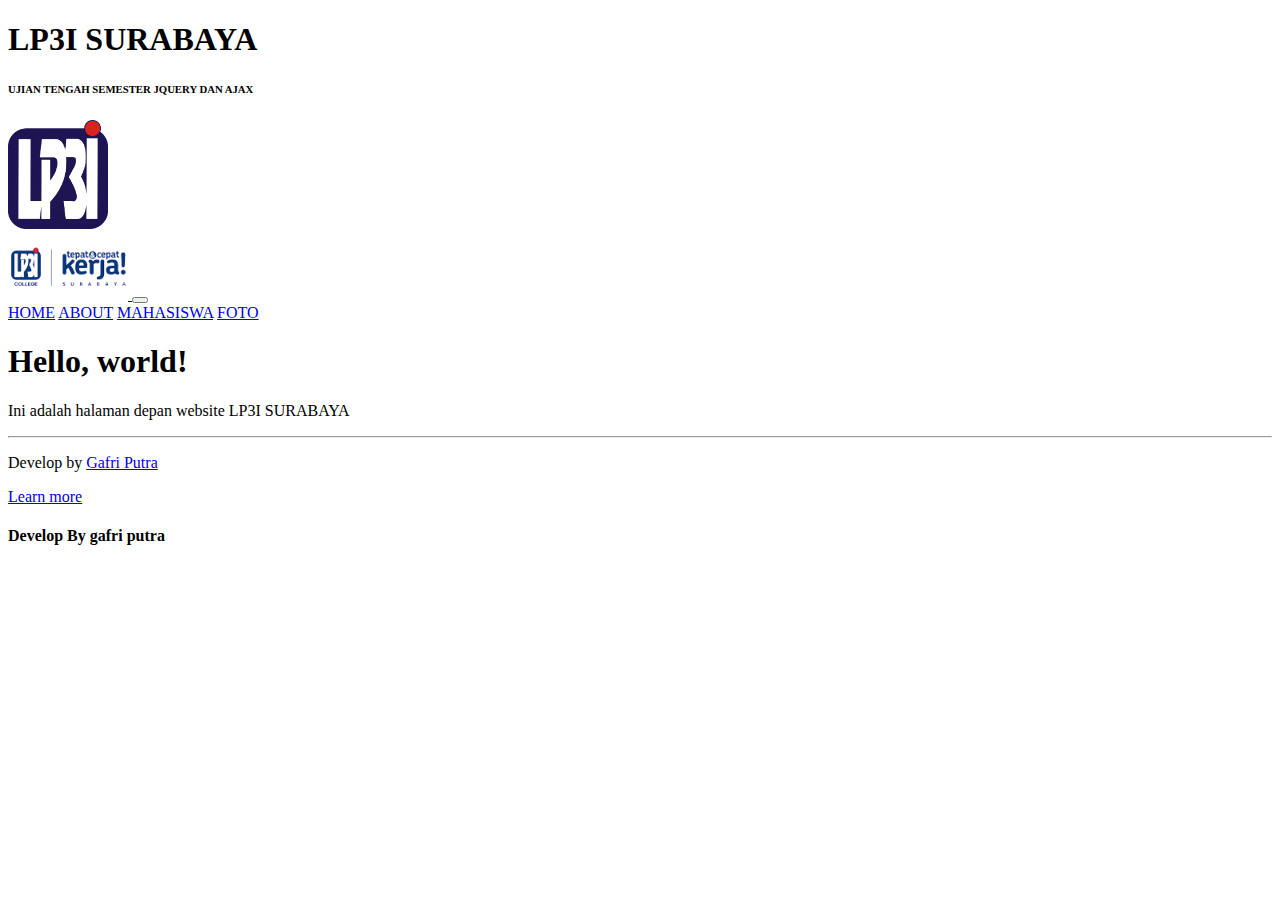
<file: uts-jquery/index.html>
<!doctype html>
<html lang="en">

<head>
  <!-- Required meta tags -->
  <meta charset="utf-8">
  <meta name="viewport" content="width=device-width, initial-scale=1, shrink-to-fit=no">

  <!-- Bootstrap CSS -->
  <link rel="stylesheet" href="https://stackpath.bootstrapcdn.com/bootstrap/4.2.1/css/bootstrap.min.css"
    integrity="sha384-GJzZqFGwb1QTTN6wy59ffF1BuGJpLSa9DkKMp0DgiMDm4iYMj70gZWKYbI706tWS" crossorigin="anonymous">

  <title>Gafri Putra Aliffansah</title>
</head>

<body>
  <div class="container mt-5 mb-5">
    <div class="row">
      <div class="col-sm-6 offset-3 text-center">
        <h1>LP3I SURABAYA</h1>
        <h6>UJIAN TENGAH SEMESTER JQUERY DAN AJAX</h6>
      </div>
      <div class="col-sm-3">
        <img src="img/logo-core.jpg" alt="" width="100px">
      </div>
    </div>
  </div>

  <nav class="navbar navbar-dark bg-primary navbar-expand-lg">
    <div class="container">
      <a class="navbar-brand" href="#">
        <img src="img/logo.png" width="120">
      </a>
      <button class="navbar-toggler" type="button" data-toggle="collapse" data-target="#navbarNavAltMarkup"
        aria-controls="navbarNavAltMarkup" aria-expanded="false" aria-label="Toggle navigation">
        <span class="navbar-toggler-icon"></span>
      </button>
      <div class="collapse navbar-collapse" id="navbarNavAltMarkup">
        <div class="navbar-nav">
          <a class="nav-item nav-link active" href="#">HOME</a>
          <a class="nav-item nav-link" href="#">ABOUT</a>
          <a class="nav-item nav-link" href="#">MAHASISWA</a>
          <a class="nav-item nav-link" href="#">FOTO</a>
        </div>
      </div>
    </div>
  </nav>

  <div class="container">

    <div class="row" id="content">

    </div>


  </div>

  <footer class="bg-primary">
    <div class="row">
      <div class="col-12 text-center text-white p-3">
        <h4>
          Develop By gafri putra
        </h4>
      </div>
    </div>
  </footer>









  <!-- Optional JavaScript -->
  <!-- jQuery first, then Popper.js, then Bootstrap JS -->
  <script src="https://code.jquery.com/jquery-3.3.1.min.js"
    integrity="sha256-FgpCb/KJQlLNfOu91ta32o/NMZxltwRo8QtmkMRdAu8=" crossorigin="anonymous"></script>
  <script src="https://cdnjs.cloudflare.com/ajax/libs/popper.js/1.14.6/umd/popper.min.js"
    integrity="sha384-wHAiFfRlMFy6i5SRaxvfOCifBUQy1xHdJ/yoi7FRNXMRBu5WHdZYu1hA6ZOblgut" crossorigin="anonymous">
  </script>
  <script src="https://stackpath.bootstrapcdn.com/bootstrap/4.2.1/js/bootstrap.min.js"
    integrity="sha384-B0UglyR+jN6CkvvICOB2joaf5I4l3gm9GU6Hc1og6Ls7i6U/mkkaduKaBhlAXv9k" crossorigin="anonymous">
  </script>
  <script src="js/script.js"></script>
</body>

</html>
</file>
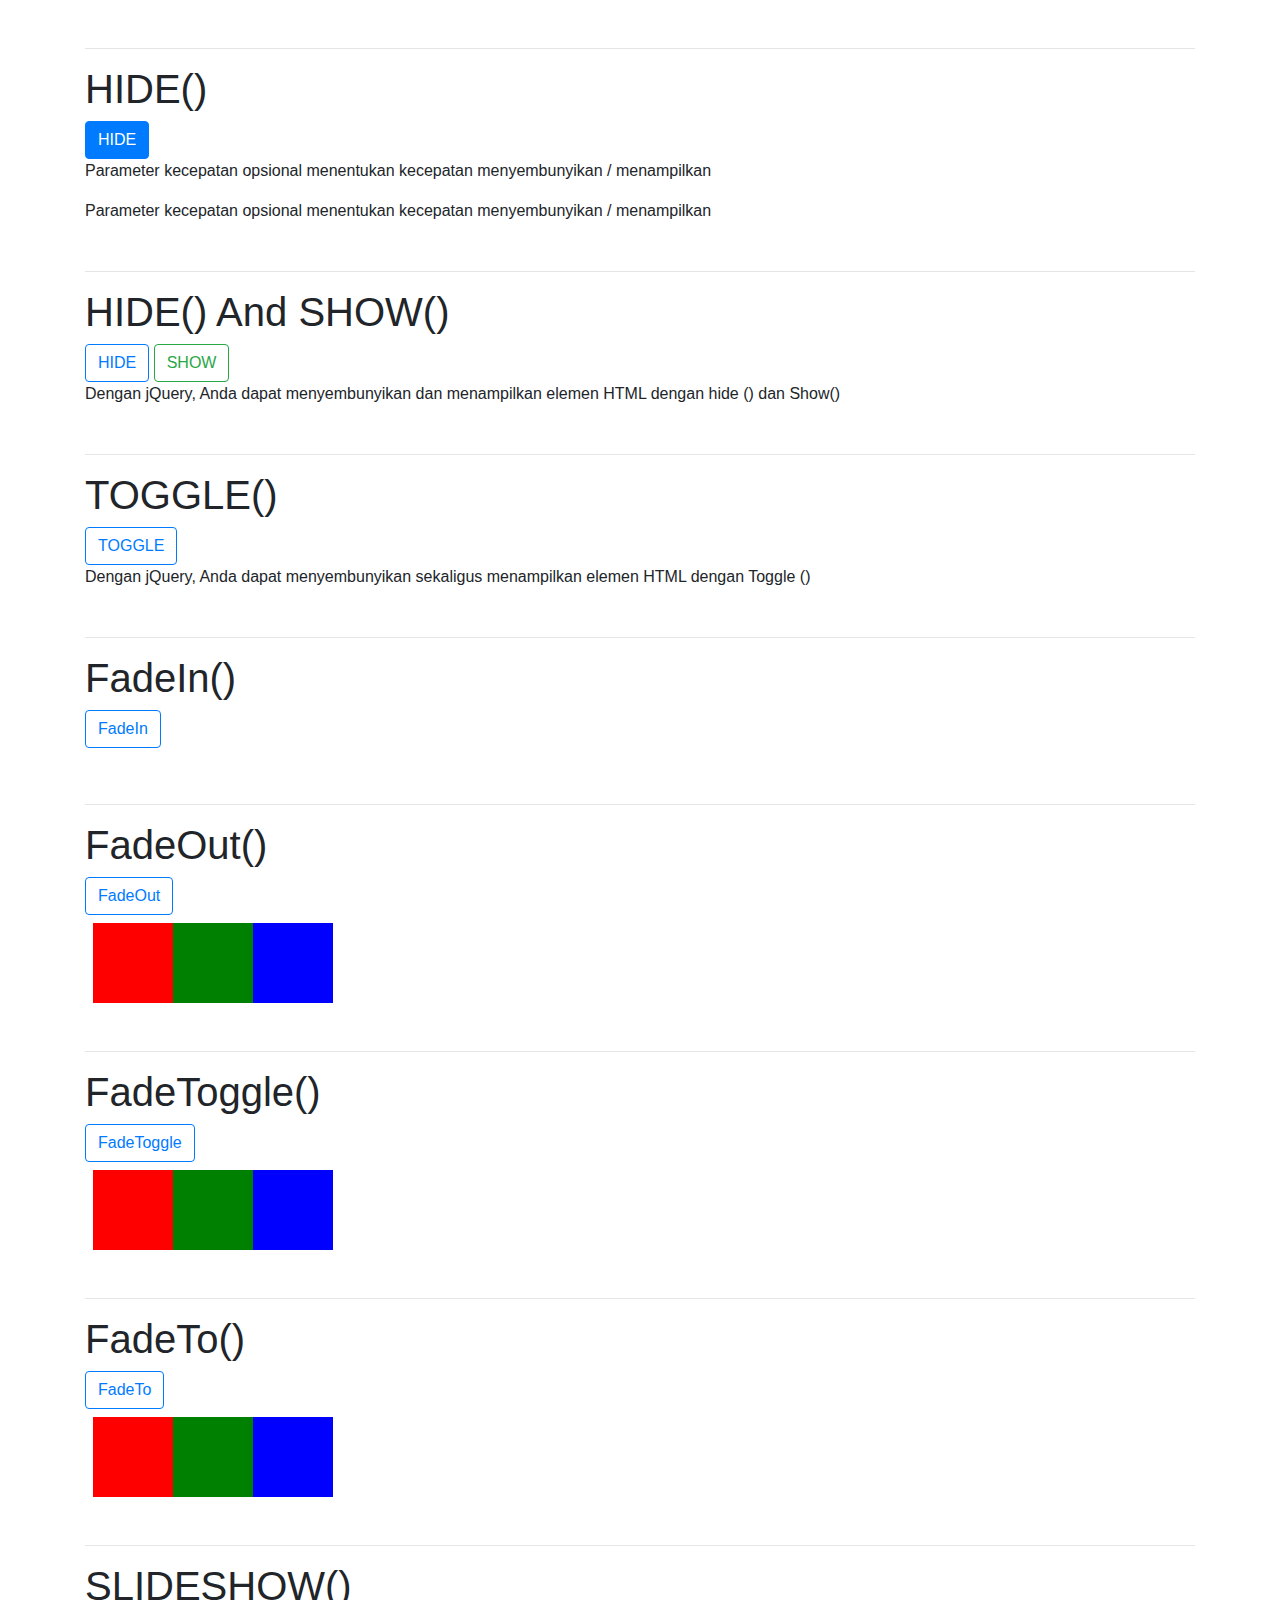
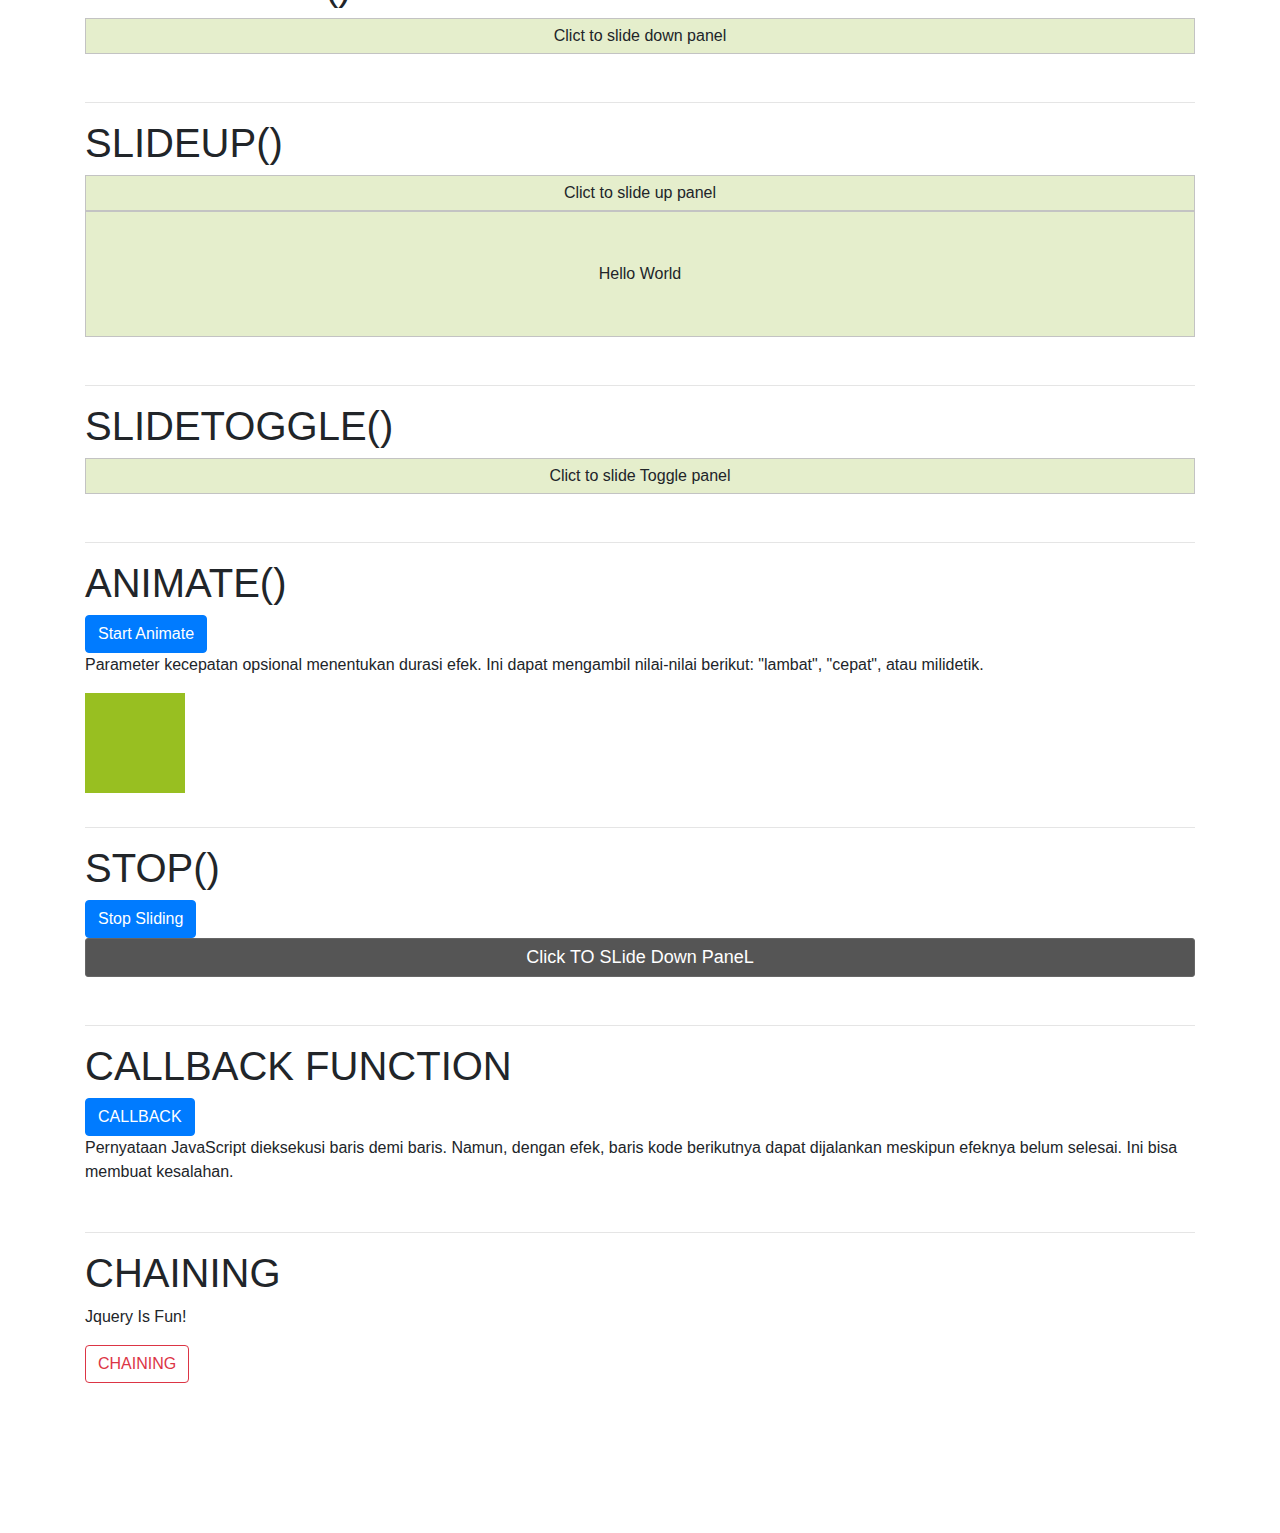
<file: uts-jquery/data/index.html>
<!DOCTYPE html>
<html lang="en">
	<head>
		<meta charset="UTF-8" />
		<meta name="viewport" content="width=device-width, initial-scale=1.0" />
		<title>Document</title>
		<link
			rel="stylesheet"
			href="https://stackpath.bootstrapcdn.com/bootstrap/4.4.1/css/bootstrap.min.css"
			integrity="sha384-Vkoo8x4CGsO3+Hhxv8T/Q5PaXtkKtu6ug5TOeNV6gBiFeWPGFN9MuhOf23Q9Ifjh"
			crossorigin="anonymous"
		/>

		<style>
			div .gafri {
				width: 80px;
				height: 80px;
			}

			.disNone {
				display: none;
			}

			.red {
				background-color: red;
			}
			.green {
				background-color: green;
			}
			.blue {
				background-color: blue;
			}

			.panel,
			.flip {
				padding: 5px;
				text-align: center;
				background-color: #e5eecc;
				border: solid 1px #c3c3c3;
			}

			.panel2,
			.flip2 {
				padding: 5px;
				font-size: 18px;
				text-align: center;
				background-color: #555;
				color: white;
				border: solid 1px #666;
				border-radius: 3px;
			}

			.panel,
			.panel2 {
				padding: 50px;
			}
		</style>
	</head>

	<body>
		<div class="container">
			<hr class="mt-5" />
			<h1>HIDE()</h1>
			<button id="hide" class="btn btn-primary">HIDE</button>
			<p id="hide">
				Parameter kecepatan opsional menentukan kecepatan menyembunyikan /
				menampilkan
			</p>
			<p id="hide">
				Parameter kecepatan opsional menentukan kecepatan menyembunyikan /
				menampilkan
			</p>

			<hr class="mt-5" />
			<h1>HIDE() And SHOW()</h1>
			<button id="hide1" class="btn btn-outline-primary">HIDE</button>
			<button id="show" class="btn btn-outline-success">SHOW</button>
			<p id="hideShow">
				Dengan jQuery, Anda dapat menyembunyikan dan menampilkan elemen HTML
				dengan hide () dan Show()
			</p>

			<hr class="mt-5" />
			<h1>TOGGLE()</h1>
			<button id="toggle" class="btn btn-outline-primary">TOGGLE</button>
			<p id="toggle">
				Dengan jQuery, Anda dapat menyembunyikan sekaligus menampilkan elemen
				HTML dengan Toggle ()
			</p>

			<hr class="mt-5" />
			<h1>FadeIn()</h1>
			<button id="fadeIn" class="btn btn-outline-primary">FadeIn</button>
			<div class="row m-2">
				<div class="gafri disNone red" id="div1"></div>

				<div class="gafri disNone green" id="div2"></div>

				<div class="gafri disNone blue" id="div3"></div>
			</div>

			<hr class="mt-5" />
			<h1>FadeOut()</h1>
			<button id="fadeOut" class="btn btn-outline-primary">FadeOut</button>
			<div class="row m-2">
				<div class="gafri red" id="div4"></div>

				<div class="gafri green" id="div5"></div>

				<div class="gafri blue" id="div6"></div>
			</div>

			<hr class="mt-5" />
			<h1>FadeToggle()</h1>
			<button id="fadeToggle" class="btn btn-outline-primary">
				FadeToggle
			</button>
			<div class="row m-2">
				<div class="gafri red" id="div7"></div>

				<div class="gafri green" id="div8"></div>

				<div class="gafri blue" id="div9"></div>
			</div>

			<hr class="mt-5" />
			<h1>FadeTo()</h1>
			<button id="fadeTo" class="btn btn-outline-primary">
				FadeTo
			</button>
			<div class="row m-2">
				<div class="gafri red" id="div10"></div>

				<div class="gafri green" id="div11"></div>

				<div class="gafri blue" id="div12"></div>
			</div>

			<hr class="mt-5" />
			<h1>SLIDESHOW()</h1>
			<div class="flip" id="flip">Clict to slide down panel</div>
			<div class="panel disNone" id="panel">Hello World</div>

			<hr class="mt-5" />
			<h1>SLIDEUP()</h1>
			<div class="flip" id="flipUp">Clict to slide up panel</div>
			<div class="panel" id="panelUp">Hello World</div>

			<hr class="mt-5" />
			<h1>SLIDETOGGLE()</h1>
			<div class="flip" id="flipToggle">Clict to slide Toggle panel</div>
			<div class="panel disNone" id="panelToggle">Hello World</div>

			<hr class="mt-5" />
			<h1>ANIMATE()</h1>
			<button class="btn btn-primary" id="animate">Start Animate</button>
			<p id="animate">
				Parameter kecepatan opsional menentukan durasi efek. Ini dapat mengambil
				nilai-nilai berikut: "lambat", "cepat", atau milidetik.
			</p>

			<div
				id="animate"
				style="background: #98bf21;height: 100px;width: 100px;position: absolute;"
			></div>

			<div style="margin-top: 150px;"></div>
			<hr class="mt-5" />
			<h1>STOP()</h1>
			<button class="btn btn-primary" id="stop">Stop Sliding</button>
			<div class="flip2" id="flipStop">Click TO SLide Down PaneL</div>
			<div class="panel2 disNone" id="panelStop">Hello World</div>

			<hr class="mt-5" />
			<h1>CALLBACK FUNCTION</h1>
			<button id="callBack" class="btn btn-primary">CALLBACK</button>
			<p id="callBack">
				Pernyataan JavaScript dieksekusi baris demi baris. Namun, dengan efek,
				baris kode berikutnya dapat dijalankan meskipun efeknya belum selesai.
				Ini bisa membuat kesalahan.
			</p>

			<hr class="mt-5" />
			<h1>CHAINING</h1>
			<p id="chaining">Jquery Is Fun!</p>
			<button class="btn btn-outline-danger" id="chaining">CHAINING</button>
			<div style="margin-top: 150px;"></div>
		</div>

		<!-- Jquery -->

		<script src="https://code.jquery.com/jquery-3.2.1.min.js"></script>
		<script
			src="https://cdnjs.cloudflare.com/ajax/libs/popper.js/1.11.0/umd/popper.min.js"
			integrity="sha384-b/U6ypiBEHpOf/4+1nzFpr53nxSS+GLCkfwBdFNTxtclqqenISfwAzpKaMNFNmj4"
			crossorigin="anonymous"
		></script>
		<script
			src="https://maxcdn.bootstrapcdn.com/bootstrap/4.0.0-beta/js/bootstrap.min.js"
			integrity="sha384-h0AbiXch4ZDo7tp9hKZ4TsHbi047NrKGLO3SEJAg45jXxnGIfYzk4Si90RDIqNm1"
			crossorigin="anonymous"
		></script>

		<script>
			$(document).ready(function() {
				// hide()
				$("button#hide").click(function() {
					$("p#hide").hide(1000);
				});

				// hide() and show()
				$("button#hide1").click(function() {
					$("p#hideShow").hide();
				});
				$("button#show").click(function() {
					$("p#hideShow").show();
				});

				// toggle()
				$("button#toggle").click(function() {
					$("p#toggle").toggle();
				});

				// fadein()
				$("button#fadeIn").click(function() {
					$("#div1").fadeIn();
					$("#div2").fadeIn("slow");
					$("#div3").fadeIn(3000);
				});

				// fadeOut()
				$("button#fadeOut").click(function() {
					$("#div4").fadeOut();
					$("#div5").fadeOut("slow");
					$("#div6").fadeOut(3000);
				});

				// fadeToggle()
				$("button#fadeToggle").click(function() {
					$("#div7").fadeToggle();
					$("#div8").fadeToggle("slow");
					$("#div9").fadeToggle(3000);
				});

				// fadeTo()
				$("button#fadeTo").click(function() {
					$("#div10").fadeTo("slow", 0.15);
					$("#div11").fadeTo("slow", 0.4);
					$("#div12").fadeTo("slow", 0.7);
				});

				$("#flip").click(function() {
					$("#panel").slideDown("slow");
				});

				$("#flipUp").click(function() {
					$("#panelUp").slideUp("slow");
				});

				$("#flipToggle").click(function() {
					$("#panelToggle").slideToggle("slow");
				});

				$("button#animate").click(function() {
					$("div#animate").animate({ left: "100%" });
				});

				$("#flipStop").click(function() {
					$("#panelStop").slideDown(5000);
				});

				$("#stop").click(function() {
					$("#panelStop").stop();
				});

				$("button#callBack").click(function() {
					$("p#callBack").hide("slow", function() {
						alert("The Paragraph is now hidden");
					});
				});

				$("button#chaining").click(function() {
					$("p#chaining")
						.css("color", "red")
						.slideUp(2000)
						.slideDown(2000);
				});
			});
		</script>
	</body>
</html>
</file>
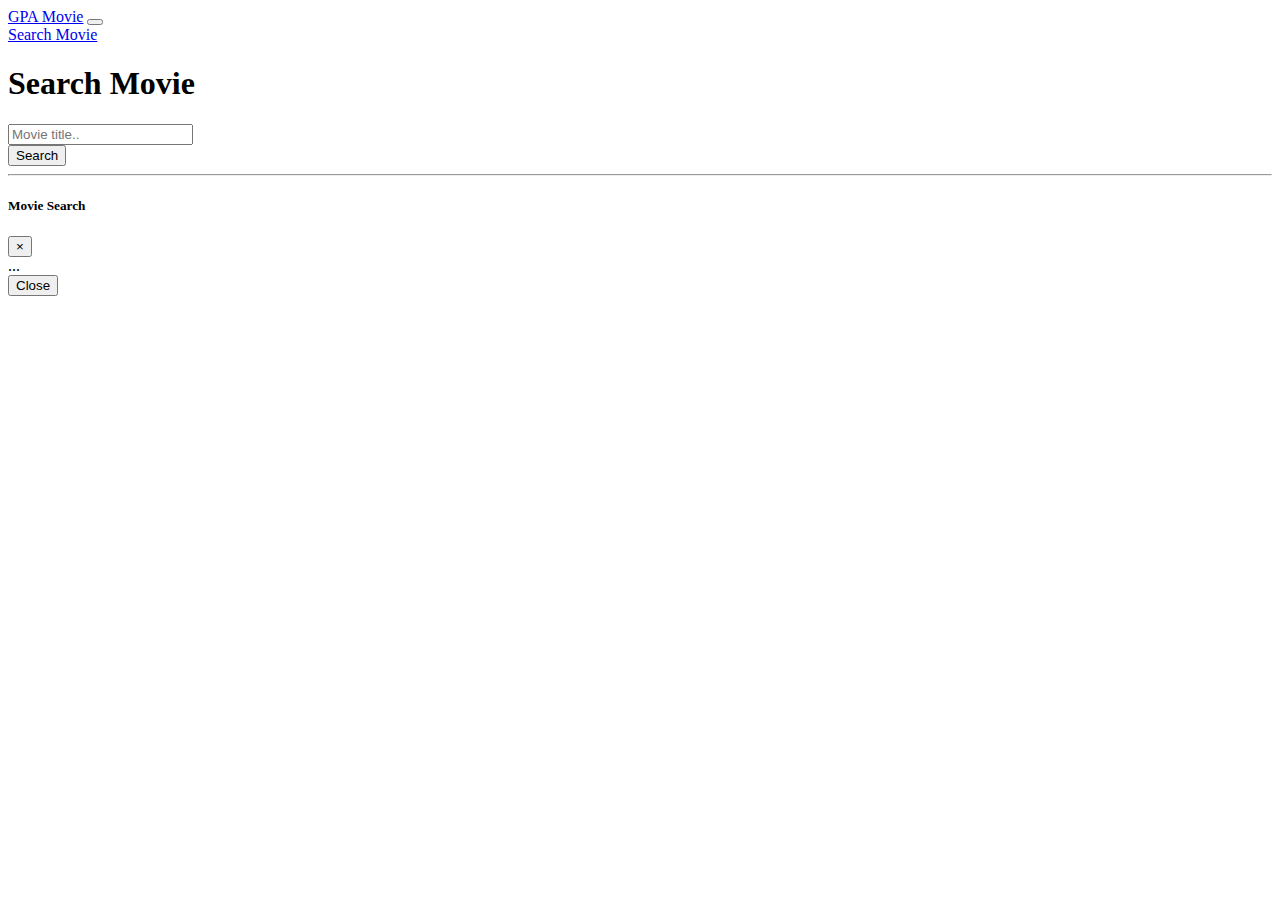
<file: movie.html>
<!DOCTYPE html>
<html lang="en">
  <head>
    <!-- Required meta tags -->
    <meta charset="utf-8" />
    <meta
      name="viewport"
      content="width=device-width, initial-scale=1, shrink-to-fit=no"
    />

    <!-- Bootstrap CSS -->
    <link
      rel="stylesheet"
      href="https://stackpath.bootstrapcdn.com/bootstrap/4.2.1/css/bootstrap.min.css"
      integrity="sha384-GJzZqFGwb1QTTN6wy59ffF1BuGJpLSa9DkKMp0DgiMDm4iYMj70gZWKYbI706tWS"
      crossorigin="anonymous"
    />

    <title>GPA Movie</title>
  </head>

  <body>
    <nav class="navbar navbar-expand-lg navbar-dark bg-dark">
      <div class="container">
        <a class="navbar-brand" href="#">GPA Movie</a>
        <button
          class="navbar-toggler"
          type="button"
          data-toggle="collapse"
          data-target="#navbarNavAltMarkup"
          aria-controls="navbarNavAltMarkup"
          aria-expanded="false"
          aria-label="Toggle navigation"
        >
          <span class="navbar-toggler-icon"></span>
        </button>
        <div class="collapse navbar-collapse" id="navbarNavAltMarkup">
          <div class="navbar-nav">
            <a class="nav-item nav-link active" href="#">Search Movie</a>
          </div>
        </div>
      </div>
    </nav>

    <div class="container">
      <div class="row mt-3 justify-content-center">
        <div class="col-md-8">
          <h1 class="text-center">Search Movie</h1>
          <div class="input-group mb-3">
            <input
              type="text"
              class="form-control"
              placeholder="Movie title.."
              id="search-input"
            />
            <div class="input-group-append">
              <button class="btn btn-dark" type="button" id="search-button">
                Search
              </button>
            </div>
          </div>
        </div>
      </div>

      <hr />

      <div class="row" id="movie-list"></div>
    </div>

    <!-- Modal -->
    <div
      class="modal fade"
      id="exampleModal"
      tabindex="-1"
      role="dialog"
      aria-labelledby="exampleModalLabel"
      aria-hidden="true"
    >
      <div class="modal-dialog modal-lg" role="document">
        <div class="modal-content">
          <div class="modal-header">
            <h5 class="modal-title" id="exampleModalLabel">Movie Search</h5>
            <button
              type="button"
              class="close"
              data-dismiss="modal"
              aria-label="Close"
            >
              <span aria-hidden="true">&times;</span>
            </button>
          </div>
          <div class="modal-body">
            ...
          </div>
          <div class="modal-footer">
            <button
              type="button"
              class="btn btn-secondary"
              data-dismiss="modal"
            >
              Close
            </button>
          </div>
        </div>
      </div>
    </div>

    <!-- Optional JavaScript -->
    <!-- jQuery first, then Popper.js, then Bootstrap JS -->
    <script
      src="https://code.jquery.com/jquery-3.3.1.min.js"
      integrity="sha256-FgpCb/KJQlLNfOu91ta32o/NMZxltwRo8QtmkMRdAu8="
      crossorigin="anonymous"
    ></script>
    <script
      src="https://cdnjs.cloudflare.com/ajax/libs/popper.js/1.14.6/umd/popper.min.js"
      integrity="sha384-wHAiFfRlMFy6i5SRaxvfOCifBUQy1xHdJ/yoi7FRNXMRBu5WHdZYu1hA6ZOblgut"
      crossorigin="anonymous"
    ></script>
    <script
      src="https://stackpath.bootstrapcdn.com/bootstrap/4.2.1/js/bootstrap.min.js"
      integrity="sha384-B0UglyR+jN6CkvvICOB2joaf5I4l3gm9GU6Hc1og6Ls7i6U/mkkaduKaBhlAXv9k"
      crossorigin="anonymous"
    ></script>
    <script>
      function searchMovie() {
        // jquery tolong carikan saya id ini, dan kosongkan isi nya
        $("#movie-list").html("");

        $.ajax({
          url: "https://www.omdbapi.com/", //link api nya
          type: "get", // kalok ngambil aja pakai get
          dataType: "json", //terima data kembaliannya dalam bentuk json
          data: {
            apikey: "a231956b", //api key kita
            s: $("#search-input").val() //isi key s sesuai dengan isi input id search-input
          },
          // jika sudah sukses
          success: function(result) {
            if (result.Response == "True") {
              let movies = result.Search;

              // jika looping array dari hasil variabel movies
              // keluarkan semua hasilnya
              // dari variabel menu, lalu tiap elemetnya dimenu kemudian jalankan fungsi
              // dengan menaruh hasilnya ke parameter, index dan datanya
              $.each(movies, function(i, data) {
                // pakai backkutip biar bisa di enter dan spasi
                // jquery carikan saya element ini, setelah ketemu, append itu tambahkan diakhir sebuah elemet baru
                // pengganti konkait adalah ${}
                $("#movie-list").append(`
                        <div class="col-md-4">
                            <div class="card mb-3">
                                <img src="${data.Poster}" class="card-img-top" alt="..."> 
                                <div class="card-body">
                                <h5 class="card-title">${data.Title}</h5>
                                <h6 class="card-subtitle mb-2 text-muted">${data.Year}</h6>
                                <a href="#" class="card-link see-detail" data-toggle="modal" data-target="#exampleModal" data-id="${data.imdbID}">See Detail</a>
                                </div>
                            </div>
                        </div>
                    `);
              });

              // kosongin value di input searchny
              $("#search-input").val("");
            } else {
              // jika tidak
              // jquery tolong carikan saya id ini, dan isi nya diisi pesan error dari apinya (respon json)
              // pakai backkutip biar bisa enter dan spasi dipenulisan elementnya
              $("#movie-list").html(
                `
                    <div class="col">
                        <h1 class="text-center">` +
                  result.Error +
                  `</h1>
                    </div>
                `
              );
            }
          }
        });
      }

      // jika tombol carinya ditekan tampilkan fungsi
      $("#search-button").on("click", function() {
        searchMovie();
      });

      // jika enternya (kode enter 13)nya ditekan tampilkan fungsi
      $("#search-input").on("keyup", function(e) {
        if (e.which === 13) {
          searchMovie();
        }
      });

      // jquery carikan saya element movie-list
      // lalu ketika clik sebuah element see-detail didlamnaya
      // baik yang munuculnya dr awal  atau nanti
      // event binding/delegation
      $("#movie-list").on("click", ".see-detail", function() {
        $.ajax({
          url: "https://omdbapi.com", //link api nya
          type: "get", // kalok ngambil aja pakai get
          dataType: "json", //terima data kembaliannya dalam bentuk json
          data: {
            apikey: "a231956b", //apikey
            i: $(this).data("id") //tambol siditail dengan mengabil data-id yang sedang saya klik
          },
          // jika sukses jalankan fungsi dengan menerima hasilnya dimasukkan ke parameter
          success: function(movie) {
            // jika responnya sama dengan string true
            if (movie.Response === "True") {
              // carikan clas ini, timpa isi nya dengan sbb
              $(".modal-body").html(
                `
                    <div class="container-fluid">
                        <div class="row">
                            <div class="col-md-4">
                                <img src="` +
                  movie.Poster +
                  `" class="img-fluid">
                            </div>

                            <div class="col-md-8">
                                <ul class="list-group">
                                    <li class="list-group-item"><h3>` +
                  movie.Title +
                  `</h3></li>
                                    <li class="list-group-item">Released : ` +
                  movie.Released +
                  `</li>
                                    <li class="list-group-item">Genre : ` +
                  movie.Genre +
                  `</li>                 
                                    <li class="list-group-item">Director : ` +
                  movie.Director +
                  `</li>                 
                                    <li class="list-group-item">Director : ` +
                  movie.Actors +
                  `</li>                 
                                </ul>
                            </div>
                        </div>
                    </div>
                `
              );
            }
          }
        });
      });
    </script>
  </body>
</html>
</file>
